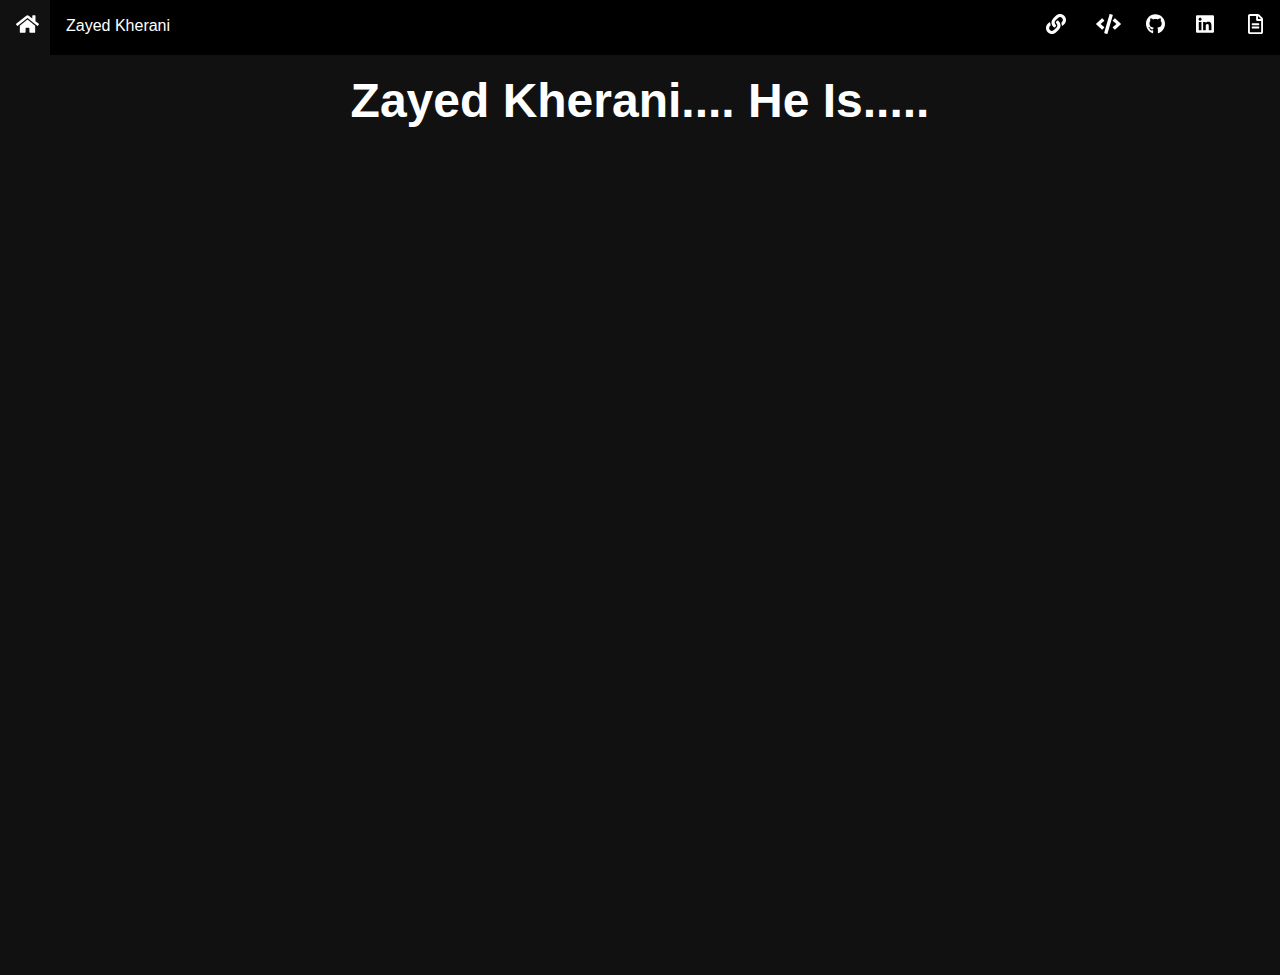
<file: index.html>
<!DOCTYPE html>
<html>
    <head>
        <meta name="viewport" content="width=device-width, initial-scale=1.0" />
        <meta http-equiv="X-UA-Compatible" content="IE=edge" />
        <meta charset="UTF-8" />

        <meta name="google-site-verification" content="LAJIXjLBWlrDVTDylC0Oif2QwBJQ2qLuNnghaSMBFuM" />

        <meta name="keywords" content="Zayed, Kherani, ZER0, Moomatic, Darkflow, Zayed Kherani">
        <meta name="description" content="Zayed Kherani's Website">
        <meta name="author" content="Zayed Kherani">

        <meta property="og:description" content="Zayed Kherani's Website">
        <meta property="og:site_name" content="Zayed Kherani">
        <meta property="og:title" content="Zayed Kherani">

        <meta property="og:image" content="https://zayedkherani.github.io/images/cat.png">
        <meta property="og:image:height" content="1250">
        <meta property="og:image:width" content="2500">

        <link href="https://zayedkherani.github.io/images/favicon.ico" rel="icon" type="image/x-icon" />

        <title>Zayed Kherani</title>

        <link rel="stylesheet" href="https://zayedkherani.github.io/css/navbar.css" />
        <link rel="stylesheet" href="https://zayedkherani.github.io/css/index.css" />  
        <link rel="stylesheet" href="https://zayedkherani.github.io/css/main.css" />
    </head>

    <body>
        <header>
            <nav class="nav-bar">
                <div class="left">
                    <li>
                        <a href="https://zayedkherani.github.io/">
                            <img class="icon" src="https://zayedkherani.github.io/images/icons/home.svg" alt="Home">
                        </a>
                    </li>
                    <p class="main-name">Zayed Kherani</p>
                </div>

                <div class="right">
                    <li>
                        <a href="https://zayedkherani.github.io/links">
                            <img class="icon" src="https://zayedkherani.github.io/images/icons/link.svg" alt="Useful Links">
                        </a>
                    </li>
                    <li>
                        <a href="https://zayedkherani.github.io/projects">
                            <img class="icon" src="https://zayedkherani.github.io/images/icons/code.svg" alt="Notable Code">
                        </a>
                    </li>
                    <li>
                        <a href="https://github.com/ZayedKherani/">
                            <img class="icon" src="https://zayedkherani.github.io/images/icons/github.svg" alt="GitHub">
                        </a>
                    </li>
                    <li>
                        <a href="https://www.linkedin.com/in/zayedkherani/">
                            <img class="icon" src="https://zayedkherani.github.io/images/icons/linkedin.svg" alt="LinkedIN">
                        </a>
                    </li>
                    <li>
                        <a href="https://resume.creddle.io/resume/awnsqrb764w">
                            <img class="icon" src="https://zayedkherani.github.io/images/icons/resume.svg" alt="Resume">
                        </a>
                    </li>
                </div>
            </nav>
        </header>

        <main>
            <div class="cat">
                <!-- <div id="centerThis" class="title">Polite Cat.... He Is.....</div> -->
                <div id="centerThis" class="title">Zayed Kherani.... He Is.....</div>
            </div>
        </main>
    </body>
</html>
</file>
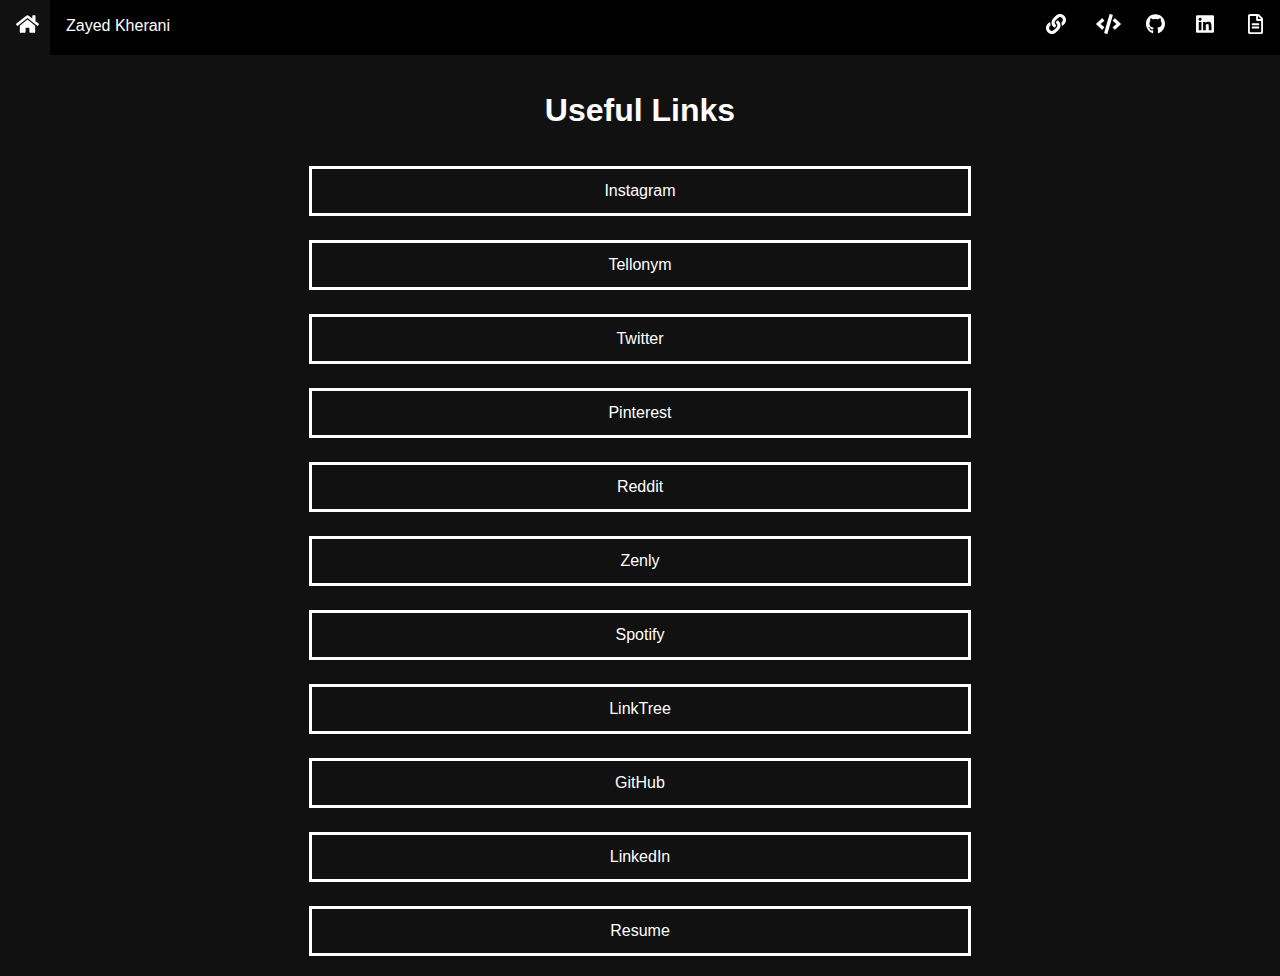
<file: links/index.html>
<!DOCTYPE html>
<html lang="en">
    <head>
        <meta name="viewport" content="width=device-width, initial-scale=1.0" />
        <meta http-equiv="X-UA-Compatible" content="IE=edge" />
        <meta charset="UTF-8" />

        <meta name="keywords" content="Zayed, Kherani, ZER0, Moomatic, Darkflow, Zayed Kherani">
        <meta name="description" content="Zayed Kherani · Useful Links">
        <meta name="author" content="Zayed Kherani">

        <meta property="og:description" content="Zayed Kherani · Useful Links">
        <meta property="og:site_name" content="Zayed Kherani · Useful Links">
        <meta property="og:title" content="Zayed Kherani · Useful Links">

        <meta property="og:image" content="https://zayedkherani.github.io/images/cat.png">
        <meta property="og:image:height" content="1250">
        <meta property="og:image:width" content="2500">

        <link href="https://zayedkherani.github.io/images/favicon.ico" rel="icon" type="image/x-icon" />

        <title>Zayed Kherani · Useful Links</title>

        <link rel="stylesheet" href="https://zayedkherani.github.io/css/navbar.css" />
        <link rel="stylesheet" href="https://zayedkherani.github.io/css/links.css" />
        <link rel="stylesheet" href="https://zayedkherani.github.io/css/main.css" />
    </head>

    <body>
        <header>
            <nav class="nav-bar">
                <div class="left">
                    <li>
                        <a href="https://zayedkherani.github.io">
                            <img class="icon" src="https://zayedkherani.github.io/images/icons/home.svg" alt="Home">
                        </a>
                    </li>
                    <p class="main-name">Zayed Kherani</p>
                </div>

                <div class="right">
                    <li>
                        <a href="https://zayedkherani.github.io/links">
                            <img class="icon" src="https://zayedkherani.github.io/images/icons/link.svg" alt="Useful Links">
                        </a>
                    </li>
                    <li>
                        <a href="https://zayedkherani.github.io/projects">
                            <img class="icon" src="https://zayedkherani.github.io/images/icons/code.svg" alt="Notable Code">
                        </a>
                    </li>
                    <li>
                        <a href="https://github.com/ZayedKherani/">
                            <img class="icon" src="https://zayedkherani.github.io/images/icons/github.svg" alt="GitHub">
                        </a>
                    </li>
                    <li>
                        <a href="https://www.linkedin.com/in/zayedkherani/">
                            <img class="icon" src="https://zayedkherani.github.io/images/icons/linkedin.svg" alt="LinkedIN">
                        </a>
                    </li>
                    <li>
                        <a href="https://resume.creddle.io/resume/awnsqrb764w">
                            <img class="icon" src="https://zayedkherani.github.io/images/icons/resume.svg" alt="Resume">
                        </a>
                    </li>
                </div>
            </nav>
        </header>

        <main>
            <article>
                <div id="centerThis">
                    <h1>Useful Links</h1>
                </div>

                <section class="aa">
                    <a class="link" href="https://www.instagram.com/so.dumb.ong">
                        Instagram
                    </a>
                </section>

                <br />
                <section>
                    <a class="link" href="https://tellonym.me/zayed.kherani">
                        Tellonym
                    </a>
                </section>

                <br />
                <section>
                    <a class="link" href="https://twitter.com/ZayedKherani">
                        Twitter
                    </a>
                </section>

                <br />
                <section>
                    <a class="link" href="https://www.pinterest.ca/zayedkherani/">
                        Pinterest
                    </a>
                </section>

                <br />
                <section>
                    <a class="link" href="https://www.reddit.com/user/Zayed4502">
                        Reddit
                    </a>
                </section>

                <br />
                <section>
                    <a class="link" href="https://zen.ly/zayed.kherani">
                        Zenly
                    </a>
                </section>

                <br />
                <section>
                    <a class="link" href="https://open.spotify.com/user/zayed4502">
                        Spotify
                    </a>
                </section>

                <br />
                <section>
                    <a class="link" href="https://linktr.ee/meemaw_kun">
                        LinkTree
                    </a>
                </section>

                <br />
                <section>
                    <a class="link" href="https://github.com/ZayedKherani/">
                        GitHub
                    </a>
                </section>

                <br />
                <section>
                    <a class="link" href="https://www.linkedin.com/in/zayedkherani/" >
                        LinkedIn
                    </a>
                </section>

                <br />
                <section>
                    <a class="link" href="https://resume.creddle.io/resume/awnsqrb764w">
                        Resume
                    </a>
                </section>
            </article>
        </main>
    </body>
</html>
</file>
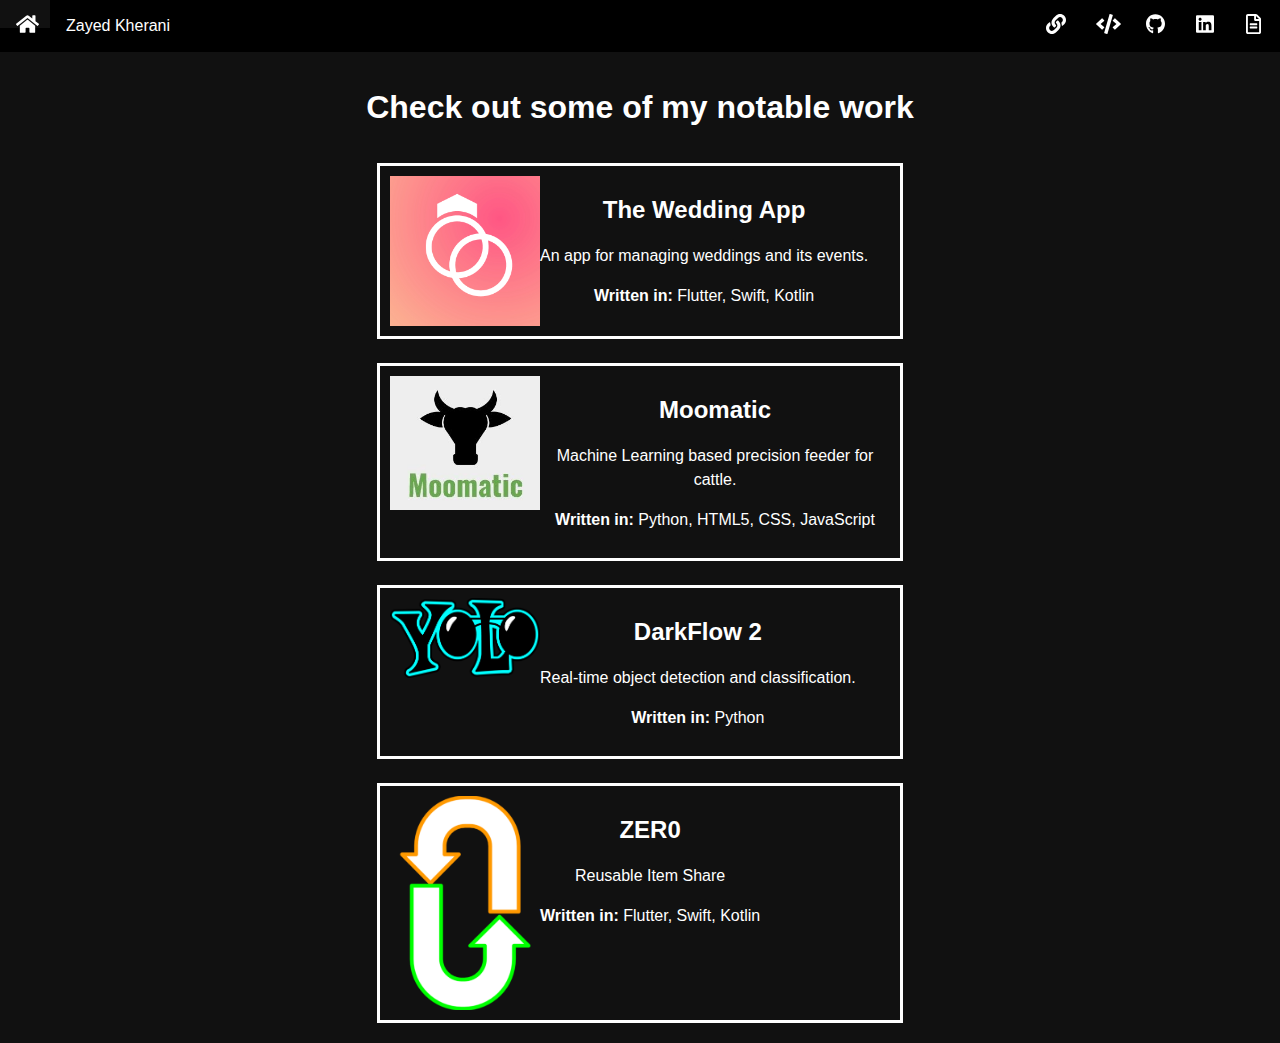
<file: projects/index.html>
<!DOCTYPE html>
<html lang="en">
    <head>
        <meta name="viewport" content="width=device-width, initial-scale=1.0" />
        <meta http-equiv="X-UA-Compatible" content="IE=edge" />
        <meta charset="UTF-8" />

        <meta name="keywords" content="Zayed, Kherani, ZER0, Moomatic, Darkflow, Zayed Kherani">
        <meta name="description" content="Zayed Kherani · Notable Projects">
        <meta name="author" content="Zayed Kherani · Notable Projects">

        <meta property="og:description" content="Zayed Kherani · Notable Projects">
        <meta property="og:site_name" content="Zayed Kherani · Notable Projects">
        <meta property="og:title" content="Zayed Kherani · Notable Projects">

        <meta property="og:image" content="https://zayedkherani.github.io/images/cat.png">
        <meta property="og:image:height" content="1250">
        <meta property="og:image:width" content="2500">

        <link href="https://zayedkherani.github.io/images/favicon.ico" rel="icon" type="image/x-icon" />

        <title>Zayed Kherani · Notable Projects</title>

        <link rel="stylesheet" href="https://zayedkherani.github.io/css/projects.css" />
        <link rel="stylesheet" href="https://zayedkherani.github.io/css/navbar.css" />
        <link rel="stylesheet" href="https://zayedkherani.github.io/css/main.css" />
    </head>

    <body>
        <header>
            <nav class="nav-bar">
                <div class="left">
                    <li>
                        <a href="https://zayedkherani.github.io">
                            <img class="icon" src="https://zayedkherani.github.io/images/icons/home.svg" alt="Home">
                        </a>
                    </li>
                    <p class="main-name">Zayed Kherani</p>
                </div>

                <div class="right">
                    <li>
                        <a href="https://zayedkherani.github.io/links">
                            <img class="icon" src="https://zayedkherani.github.io/images/icons/link.svg" alt="Useful Links">
                        </a>
                    </li>
                    <li>
                        <a href="https://zayedkherani.github.io/projects">
                            <img class="icon" src="https://zayedkherani.github.io/images/icons/code.svg" alt="Notable Code">
                        </a>
                    </li>
                    <li>
                        <a href="https://github.com/ZayedKherani/">
                            <img class="icon" src="https://zayedkherani.github.io/images/icons/github.svg" alt="GitHub">
                        </a>
                    </li>
                    <li>
                        <a href="https://www.linkedin.com/in/zayedkherani/">
                            <img class="icon" src="https://zayedkherani.github.io/images/icons/linkedin.svg" alt="LinkedIN">
                        </a>
                    </li>
                    <li>
                        <a href="https://resume.creddle.io/resume/awnsqrb764w">
                            <img class="icon" src="https://zayedkherani.github.io/images/icons/resume.svg" alt="Resume">
                        </a>
                    </li>
                </div>
            </nav>
        </header>

        <main>
            <article>
                <div id="centerThis">
                    <h1>Check out some of my notable work</h1>
                </div>

                <section class="project clearfix">
                    <a class="project-link" href="https://github.com/ZayedKherani/The-Wedding-App">
                        <div class="project clearfix">
                            <img
                                src="https://zayedkherani.github.io/images/projects/the_wedding_app.jpg"
                                alt="The Wedding App"
                            />
                            <div class="text">
                                <p><span class="tittle">The Wedding App</span></p>
                                <p>
                                    <span class="description">
                                        An app for managing weddings and its events.
                                    </span>
                                </p>
                                <p>
                                    <span class="written-in">Written in: </span>
                                    <span class="languange-name">Flutter, Swift, Kotlin</span>
                                </p>
                            </div>
                        </div>
                    </a>    
                </section>

                <br />
                <section class="project clearfix">
                    <a class="project-link" href="https://github.com/ZayedKherani/Moomatic">
                        <div class="project clearfix">
                            <img src="https://zayedkherani.github.io/images/projects/moomatic.jpg" alt="Moomatic">
                            <div class="text">
                                <p><span class="tittle">Moomatic</span></p>
                                <p>
                                    <span class="description">
                                        Machine Learning based precision feeder for cattle.
                                    </span>
                                </p>
                                <p>
                                    <span class="written-in">Written in: </span>
                                    <span class="languange-name">Python, HTML5, CSS, JavaScript</span>
                                </p>
                            </div>
                        </div>
                    </a>
                </section>

                <br />
                <section class="project clearfix">
                    <a class="project-link" href="https://github.com/ZayedKherani/DarkFlow">
                        <div class="project clearfix">
                            <img src="https://zayedkherani.github.io/images/projects/yolo.png" alt="Moomatic">
                            <div class="text">
                                <p><span class="tittle">DarkFlow 2</span></p>
                                <p>
                                    <span class="description">
                                        Real-time object detection and classification.
                                    </span>
                                </p>
                                <p>
                                    <span class="written-in">Written in: </span>
                                    <span class="languange-name">Python</span>
                                </p>
                            </div>
                        </div>
                    </a>
                </section>

                <br />
                <section class="project clearfix">
                    <a class="project-link" href="https://github.com/ZayedKherani/ZER0">
                        <div class="project clearfix">
                            <img src="https://zayedkherani.github.io/images/projects/zero.png" alt="Moomatic">
                            <div class="text">
                                <p><span class="tittle">ZER0</span></p>
                                <p>
                                    <span class="description">
                                        Reusable Item Share
                                    </span>
                                </p>
                                <p>
                                    <span class="written-in">Written in: </span>
                                    <span class="languange-name">Flutter, Swift, Kotlin</span>
                                </p>
                            </div>
                        </div>
                    </a>
                </section>
            </article>
        </main>
    </body>
</html>
</file>
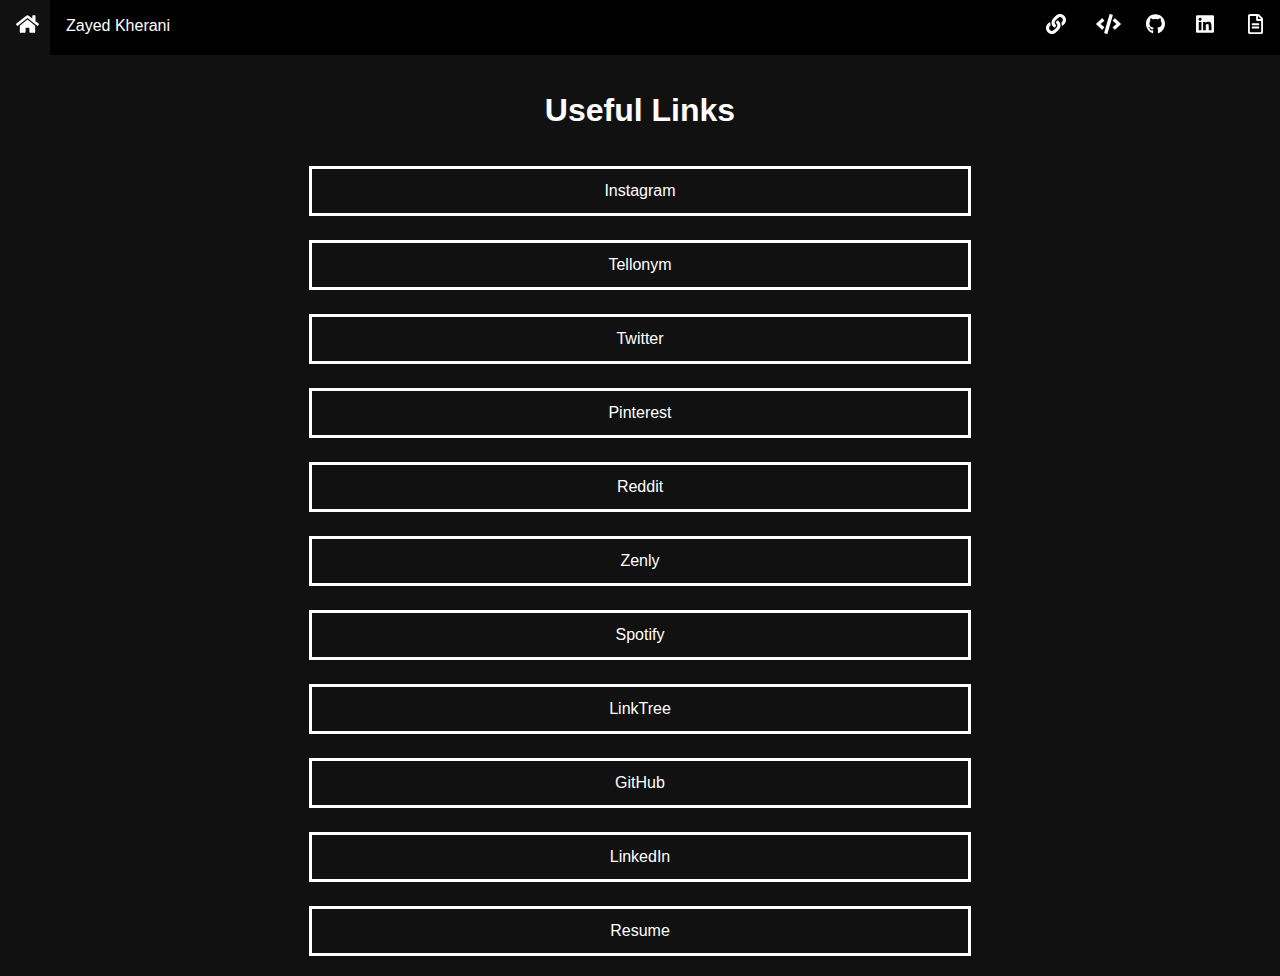
<file: links.html>
<!DOCTYPE html>
<html lang="en">
    <head>
        <meta name="viewport" content="width=device-width, initial-scale=1.0" />
        <meta http-equiv="X-UA-Compatible" content="IE=edge" />
        <meta charset="UTF-8" />

        <meta name="keywords" content="Zayed, Kherani, ZER0, Moomatic, Darkflow, Zayed Kherani">
        <meta name="description" content="Zayed Kherani · Useful Links">
        <meta name="author" content="Zayed Kherani">

        <meta property="og:description" content="Zayed Kherani · Useful Links">
        <meta property="og:site_name" content="Zayed Kherani · Useful Links">
        <meta property="og:title" content="Zayed Kherani · Useful Links">

        <meta property="og:image" content="https://zayedkherani.github.io/images/cat.png">
        <meta property="og:image:height" content="1250">
        <meta property="og:image:width" content="2500">

        <link href="https://zayedkherani.github.io/images/favicon.ico" rel="icon" type="image/x-icon" />

        <title>Zayed Kherani · Useful Links</title>

        <link rel="stylesheet" href="https://zayedkherani.github.io/css/navbar.css" />
        <link rel="stylesheet" href="https://zayedkherani.github.io/css/links.css" />
        <link rel="stylesheet" href="https://zayedkherani.github.io/css/main.css" />
    </head>

    <body>
        <header>
            <nav class="nav-bar">
                <div class="left">
                    <li>
                        <a href="https://zayedkherani.github.io">
                            <img class="icon" src="https://zayedkherani.github.io/images/icons/home.svg" alt="Home">
                        </a>
                    </li>
                    <p class="main-name">Zayed Kherani</p>
                </div>

                <div class="right">
                    <li>
                        <a href="links.html">
                            <img class="icon" src="https://zayedkherani.github.io/images/icons/link.svg" alt="Useful Links">
                        </a>
                    </li>
                    <li>
                        <a href="projects.html">
                            <img class="icon" src="https://zayedkherani.github.io/images/icons/code.svg" alt="Notable Code">
                        </a>
                    </li>
                    <li>
                        <a href="https://github.com/ZayedKherani/">
                            <img class="icon" src="https://zayedkherani.github.io/images/icons/github.svg" alt="GitHub">
                        </a>
                    </li>
                    <li>
                        <a href="https://www.linkedin.com/in/zayedkherani/">
                            <img class="icon" src="https://zayedkherani.github.io/images/icons/linkedin.svg" alt="LinkedIN">
                        </a>
                    </li>
                    <li>
                        <a href="https://resume.creddle.io/resume/awnsqrb764w">
                            <img class="icon" src="https://zayedkherani.github.io/images/icons/resume.svg" alt="Resume">
                        </a>
                    </li>
                </div>
            </nav>
        </header>

        <main>
            <article>
                <div id="centerThis">
                    <h1>Useful Links</h1>
                </div>

                <section class="aa">
                    <a class="link" href="https://www.instagram.com/zayed.kherani">
                        Instagram
                    </a>
                </section>

                <br />
                <section>
                    <a class="link" href="https://tellonym.me/zayed.kherani">
                        Tellonym
                    </a>
                </section>

                <br />
                <section>
                    <a class="link" href="https://twitter.com/ZayedKherani">
                        Twitter
                    </a>
                </section>

                <br />
                <section>
                    <a class="link" href="https://www.pinterest.ca/zayedkherani/">
                        Pinterest
                    </a>
                </section>

                <br />
                <section>
                    <a class="link" href="https://www.reddit.com/user/Zayed4502">
                        Reddit
                    </a>
                </section>

                <br />
                <section>
                    <a class="link" href="https://zen.ly/zayed.kherani">
                        Zenly
                    </a>
                </section>

                <br />
                <section>
                    <a class="link" href="https://open.spotify.com/user/zayed4502">
                        Spotify
                    </a>
                </section>

                <br />
                <section>
                    <a class="link" href="https://linktr.ee/meemaw_kun">
                        LinkTree
                    </a>
                </section>

                <br />
                <section>
                    <a class="link" href="https://github.com/ZayedKherani/">
                        GitHub
                    </a>
                </section>

                <br />
                <section>
                    <a class="link" href="https://www.linkedin.com/in/zayedkherani/" >
                        LinkedIn
                    </a>
                </section>

                <br />
                <section>
                    <a class="link" href="https://resume.creddle.io/resume/awnsqrb764w">
                        Resume
                    </a>
                </section>
            </article>
        </main>
    </body>
</html>
</file>
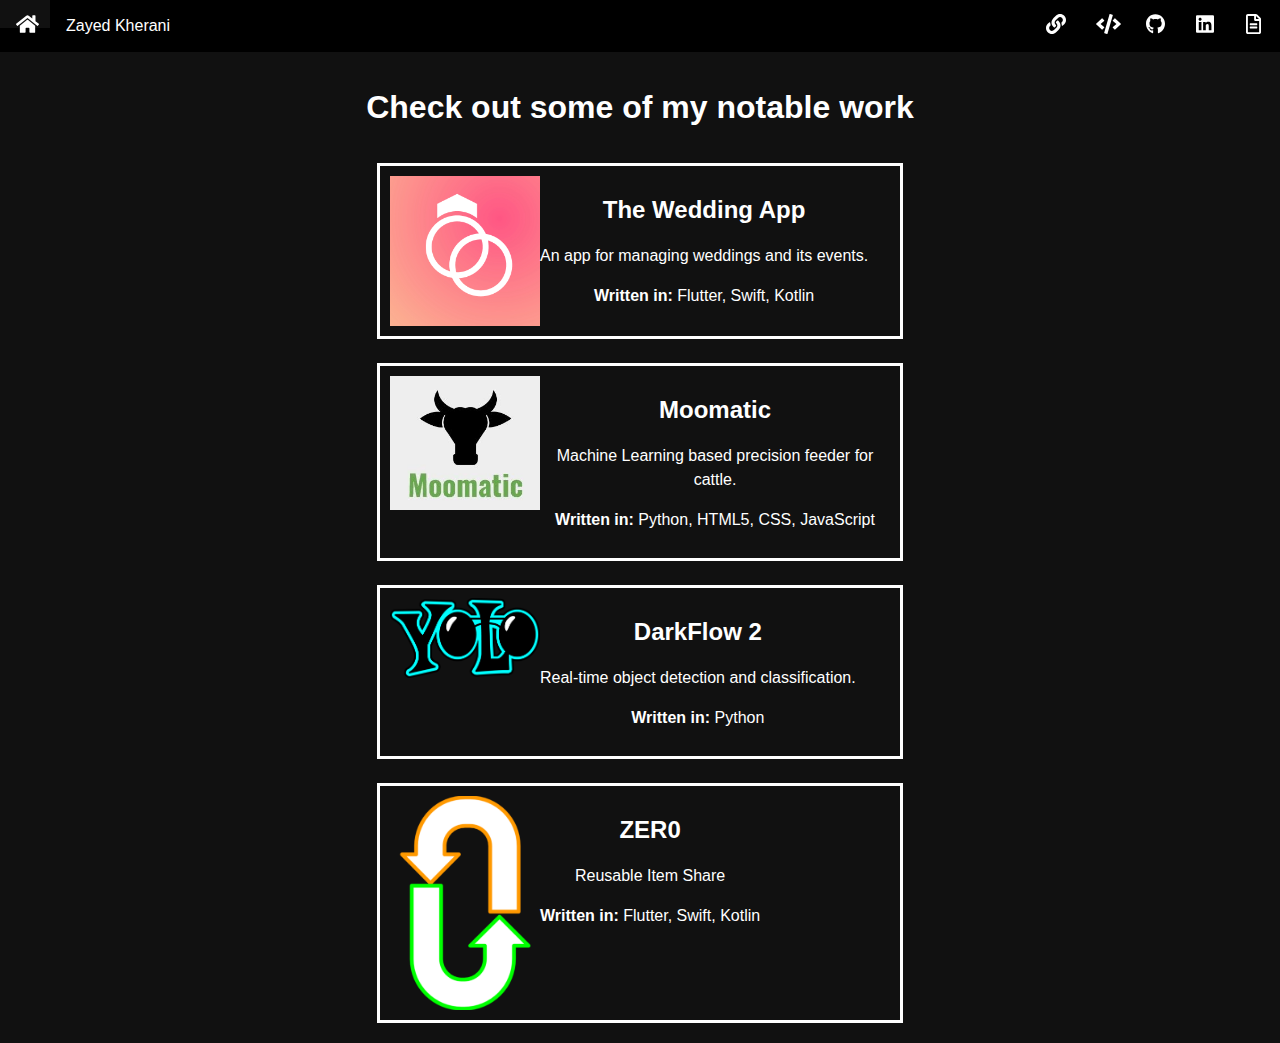
<file: projects.html>
<!DOCTYPE html>
<html lang="en">
    <head>
        <meta name="viewport" content="width=device-width, initial-scale=1.0" />
        <meta http-equiv="X-UA-Compatible" content="IE=edge" />
        <meta charset="UTF-8" />

        <meta name="keywords" content="Zayed, Kherani, ZER0, Moomatic, Darkflow, Zayed Kherani">
        <meta name="description" content="Zayed Kherani · Notable Projects">
        <meta name="author" content="Zayed Kherani · Notable Projects">

        <meta property="og:description" content="Zayed Kherani · Notable Projects">
        <meta property="og:site_name" content="Zayed Kherani · Notable Projects">
        <meta property="og:title" content="Zayed Kherani · Notable Projects">

        <meta property="og:image" content="https://zayedkherani.github.io/images/cat.png">
        <meta property="og:image:height" content="1250">
        <meta property="og:image:width" content="2500">

        <link href="https://zayedkherani.github.io/images/favicon.ico" rel="icon" type="image/x-icon" />

        <title>Zayed Kherani · Notable Projects</title>

        <link rel="stylesheet" href="https://zayedkherani.github.io/css/projects.css" />
        <link rel="stylesheet" href="https://zayedkherani.github.io/css/navbar.css" />
        <link rel="stylesheet" href="https://zayedkherani.github.io/css/main.css" />
    </head>

    <body>
        <header>
            <nav class="nav-bar">
                <div class="left">
                    <li>
                        <a href="https://zayedkherani.github.io">
                            <img class="icon" src="https://zayedkherani.github.io/images/icons/home.svg" alt="Home">
                        </a>
                    </li>
                    <p class="main-name">Zayed Kherani</p>
                </div>

                <div class="right">
                    <li>
                        <a href="https://zayedkherani.github.io/links">
                            <img class="icon" src="https://zayedkherani.github.io/images/icons/link.svg" alt="Useful Links">
                        </a>
                    </li>
                    <li>
                        <a href="https://zayedkherani.github.io/projects.html">
                            <img class="icon" src="https://zayedkherani.github.io/images/icons/code.svg" alt="Notable Code">
                        </a>
                    </li>
                    <li>
                        <a href="https://github.com/ZayedKherani/">
                            <img class="icon" src="https://zayedkherani.github.io/images/icons/github.svg" alt="GitHub">
                        </a>
                    </li>
                    <li>
                        <a href="https://www.linkedin.com/in/zayedkherani/">
                            <img class="icon" src="https://zayedkherani.github.io/images/icons/linkedin.svg" alt="LinkedIN">
                        </a>
                    </li>
                    <li>
                        <a href="https://resume.creddle.io/resume/awnsqrb764w">
                            <img class="icon" src="https://zayedkherani.github.io/images/icons/resume.svg" alt="Resume">
                        </a>
                    </li>
                </div>
            </nav>
        </header>

        <main>
            <article>
                <div id="centerThis">
                    <h1>Check out some of my notable work</h1>
                </div>

                <section class="project clearfix">
                    <a class="project-link" href="https://github.com/ZayedKherani/The-Weddingy-Appyyyyy">
                        <div class="project clearfix">
                            <img
                                src="https://zayedkherani.github.io/images/projects/the_wedding_app.jpg"
                                alt="The Wedding App"
                            />
                            <div class="text">
                                <p><span class="tittle">The Wedding App</span></p>
                                <p>
                                    <span class="description">
                                        An app for managing weddings and its events.
                                    </span>
                                </p>
                                <p>
                                    <span class="written-in">Written in: </span>
                                    <span class="languange-name">Flutter, Swift, Kotlin</span>
                                </p>
                            </div>
                        </div>
                    </a>    
                </section>

                <br />
                <section class="project clearfix">
                    <a class="project-link" href="https://github.com/ZayedKherani/Moomatic">
                        <div class="project clearfix">
                            <img src="https://zayedkherani.github.io/images/projects/moomatic.jpg" alt="Moomatic">
                            <div class="text">
                                <p><span class="tittle">Moomatic</span></p>
                                <p>
                                    <span class="description">
                                        Machine Learning based precision feeder for cattle.
                                    </span>
                                </p>
                                <p>
                                    <span class="written-in">Written in: </span>
                                    <span class="languange-name">Python, HTML5, CSS, JavaScript</span>
                                </p>
                            </div>
                        </div>
                    </a>
                </section>

                <br />
                <section class="project clearfix">
                    <a class="project-link" href="https://github.com/ZayedKherani/DarkFlow">
                        <div class="project clearfix">
                            <img src="https://zayedkherani.github.io/images/projects/yolo.png" alt="Moomatic">
                            <div class="text">
                                <p><span class="tittle">DarkFlow 2</span></p>
                                <p>
                                    <span class="description">
                                        Real-time object detection and classification.
                                    </span>
                                </p>
                                <p>
                                    <span class="written-in">Written in: </span>
                                    <span class="languange-name">Python</span>
                                </p>
                            </div>
                        </div>
                    </a>
                </section>

                <br />
                <section class="project clearfix">
                    <a class="project-link" href="https://github.com/ZayedKherani/ZER0">
                        <div class="project clearfix">
                            <img src="https://zayedkherani.github.io/images/projects/zero.png" alt="Moomatic">
                            <div class="text">
                                <p><span class="tittle">ZER0</span></p>
                                <p>
                                    <span class="description">
                                        Reusable Item Share
                                    </span>
                                </p>
                                <p>
                                    <span class="written-in">Written in: </span>
                                    <span class="languange-name">Flutter, Swift, Kotlin</span>
                                </p>
                            </div>
                        </div>
                    </a>
                </section>
            </article>
        </main>
    </body>
</html>
</file>
